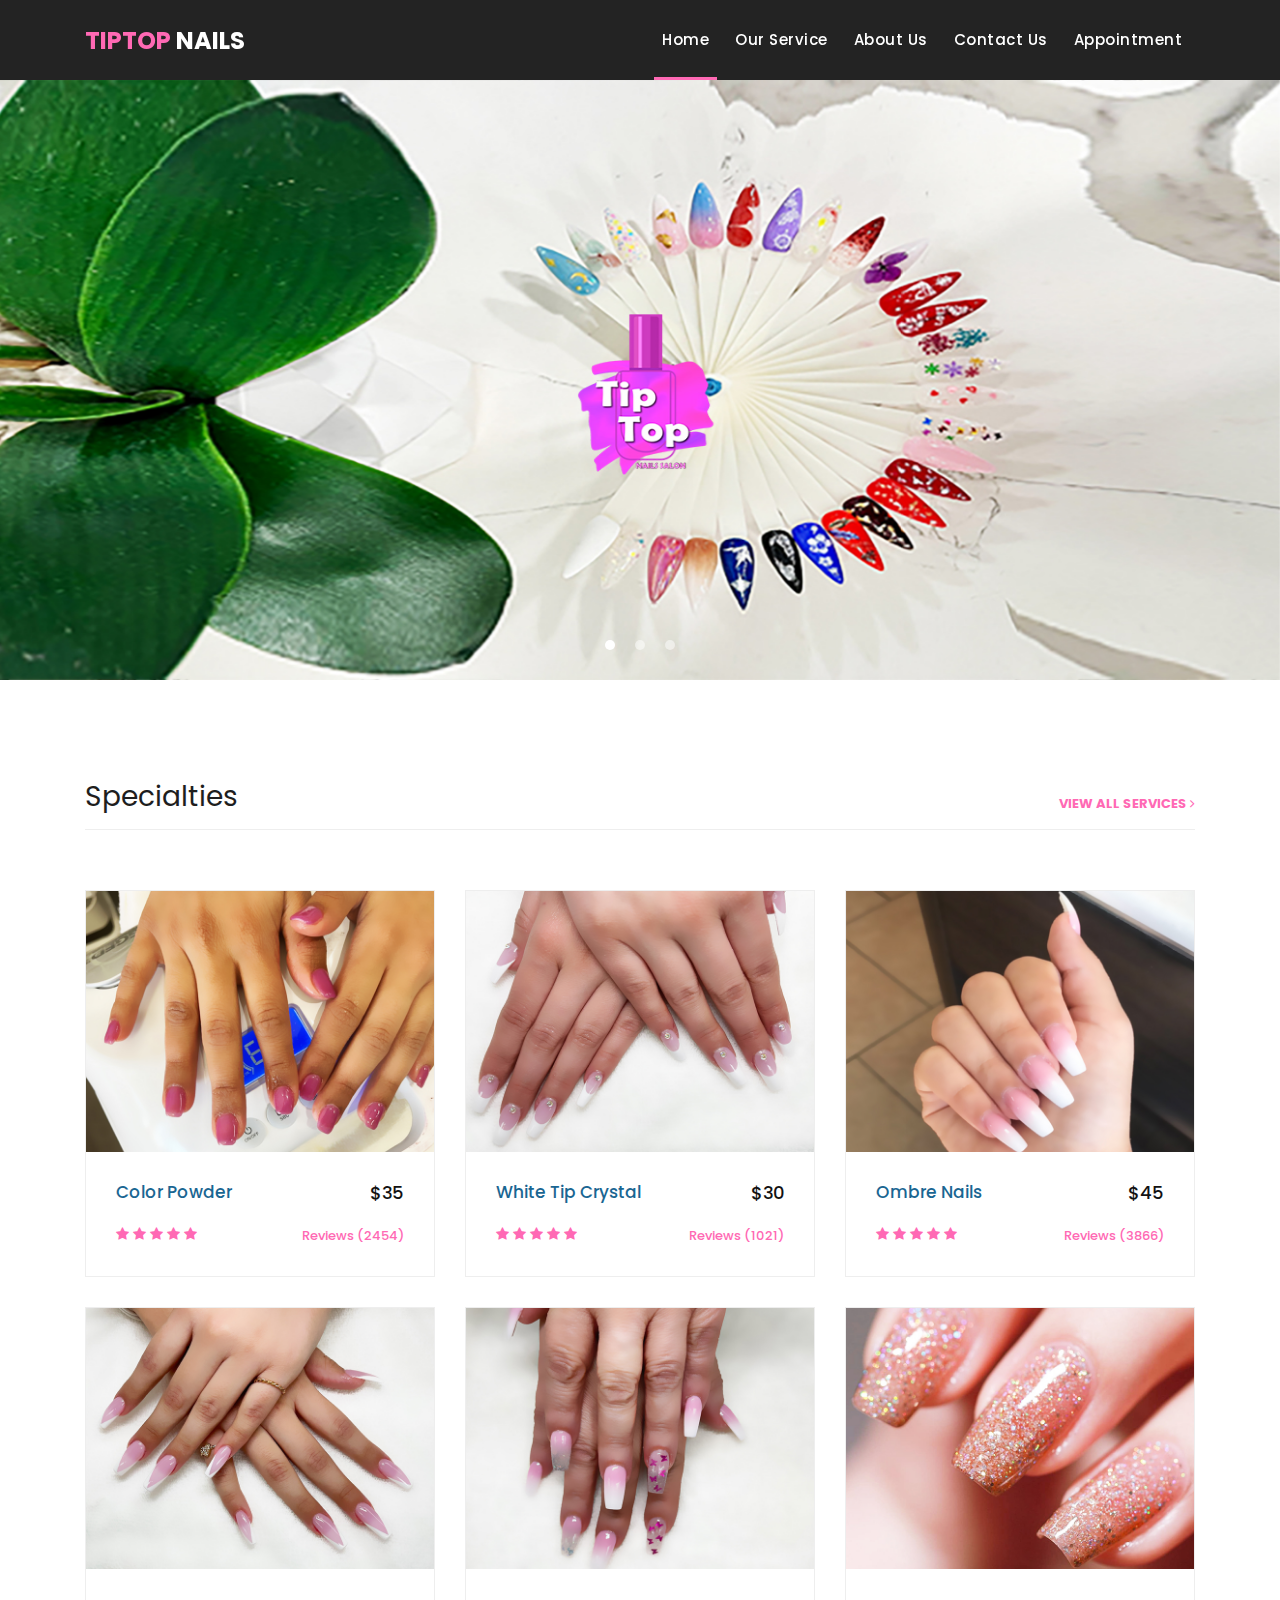
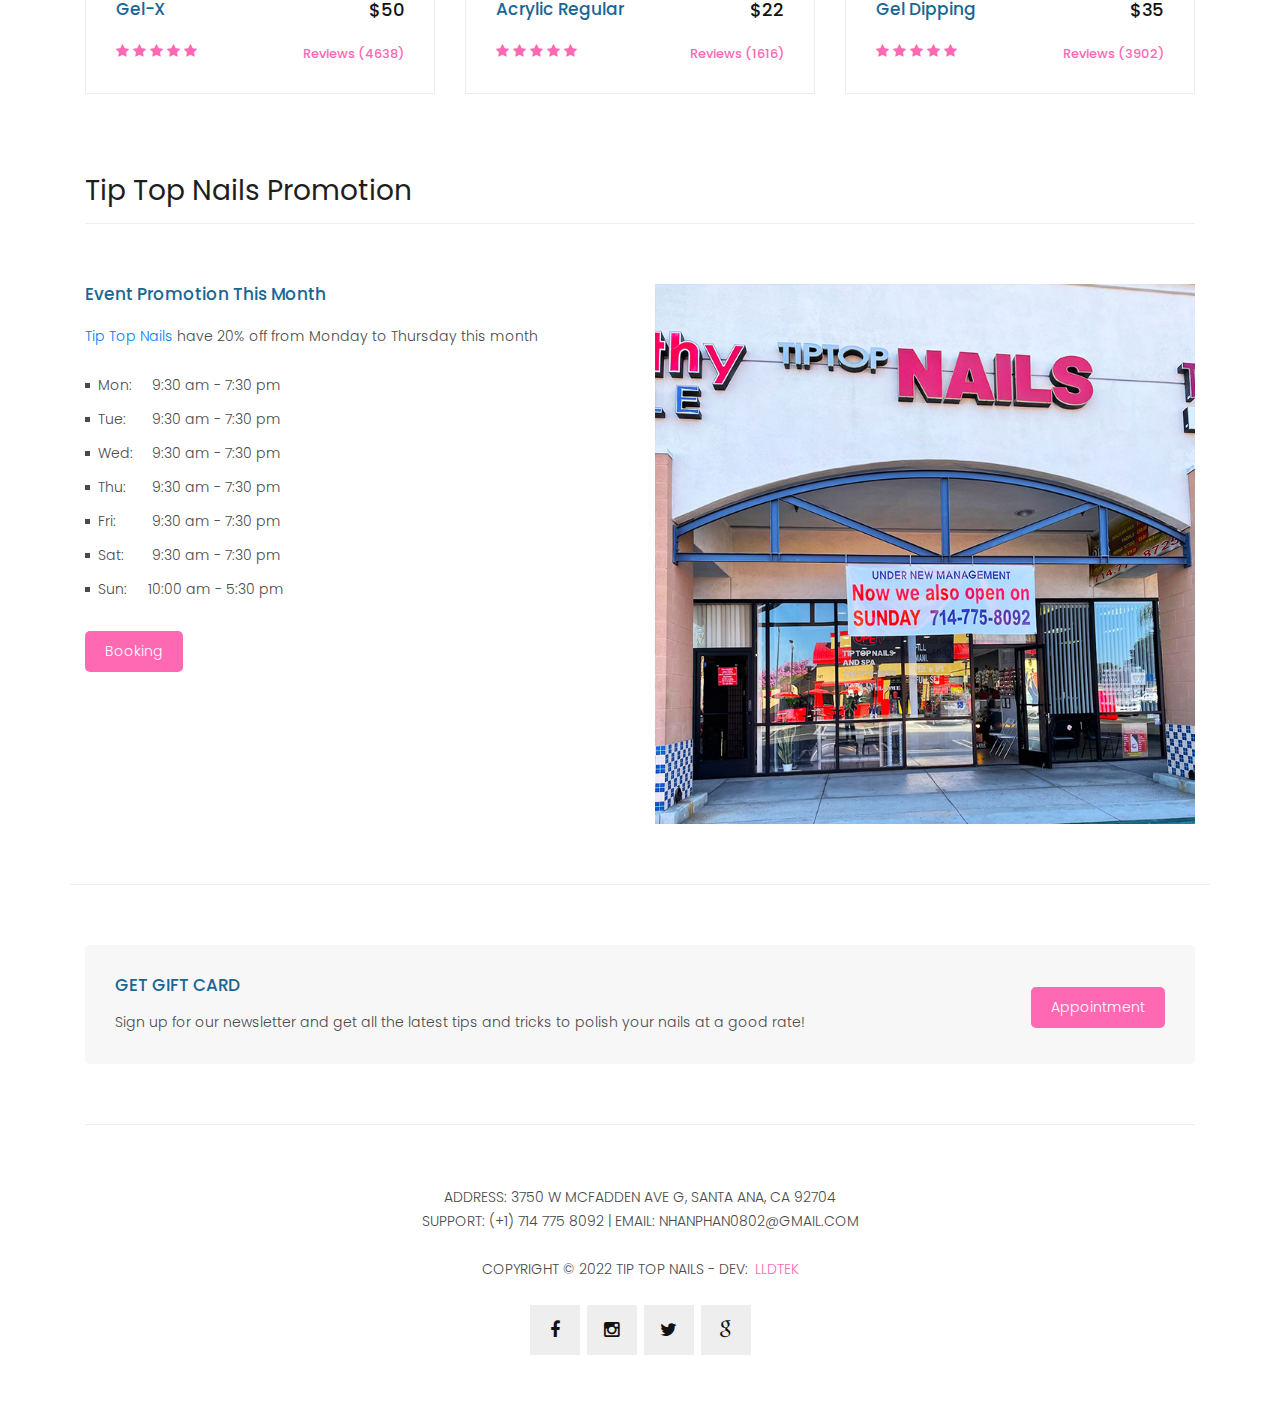
<file: index.html>
<!DOCTYPE html>
<html lang="en">
  <head>
    <meta charset="utf-8">
    <meta name="viewport" content="width=device-width, initial-scale=1, shrink-to-fit=no">

    <meta name="description" content="Tip Top Nails is proud to be a high-class spa brand for hand and foot care and nail services using 100% natural-based nail polish and care products, containing clean, safe and benign ingredients. Born with the motto Beauty doesnt have to cost your health, we welcome all ages to relax and indulge in beauty. Tip Top Nails is a top-notch nail salon and spa in Santa Ana, CA 92704. Our nail and spa salon is the most affordable and professional">

    <meta name="keyword" content="tip top nails & salon, nails salon, nails salon near me, nails in california, nails in california, luxury nails, best nails color, nails spa, nails salon, nails bar, perfect nail, nails polish, gel polish, acrylics, nails company, best nail color,nude nail colors, nail design, hight-end service nail in california, luxury nails in california, nails salon in california, nails spa near me, nails salon near me, manicure, acrylic paint, pedicure near me, nail bar near me, nail salon in california 92704, nail salon 92704, hot nails, top nail salon, nail salon in california, california, best nail salon in california, best nail salon in california, hottest nails design, hot nails design, top nails design, the best nails salon in, top nails salon in, t's nails, lux nail & spa - tiệm chăm sóc móng ở california, pretty nails, green nails, summer nails 2022, christmas nails 2022, fall nails 2022, vip nails conway ar, shining nails, lux nails rogers ar, splurge nails, lush nails, lush nails fayetteville ar, magic nails, beautiful nails and spa, french tip nails, gel x nails, nail ideas, gel x nails near me, dip nails near me, nail designs">

    <meta name="author" content="">

    <link href="https://fonts.googleapis.com/css?family=Poppins:100,200,300,400,500,600,700,800,900&display=swap" rel="stylesheet">
    <link rel="icon" href="assets/images/favicon-tiptop-nails.png">

    <title>Tip Top Nails | Top Nails Salon in California</title>

    <!-- Bootstrap core CSS -->
    <link href="vendor/bootstrap/css/bootstrap.min.css" rel="stylesheet">

    <!-- Additional CSS Files -->
    <link rel="stylesheet" href="assets/css/fontawesome.css">
    <link rel="stylesheet" href="assets/css/templatemo-sixteen.css">
    <link rel="stylesheet" href="assets/css/owl.css">

  </head>

  <body>

    <!-- ***** Preloader Start ***** -->
    <div id="preloader">
        <div class="jumper">
            <div></div>
            <div></div>
            <div></div>
        </div>
    </div>  
    <!-- ***** Preloader End ***** -->

    <!-- Header -->
    <header class="">
      <nav class="navbar navbar-expand-lg">
        <div class="container">
          <a class="navbar-brand" href="index.html"><h2><em>TipTop </em>Nails</h2></a>
          <button class="navbar-toggler" type="button" data-toggle="collapse" data-target="#navbarResponsive" aria-controls="navbarResponsive" aria-expanded="false" aria-label="Toggle navigation">
            <span class="navbar-toggler-icon"></span>
          </button>
          <div class="collapse navbar-collapse" id="navbarResponsive">
            <ul class="navbar-nav ml-auto">
              <li class="nav-item active">
                <a class="nav-link" href="index.html">Home
                  <span class="sr-only">(current)</span>
                </a>
              </li> 
              <li class="nav-item">
                <a class="nav-link" href="products.html">Our Service</a>
              </li>
              <li class="nav-item">
                <a class="nav-link" href="about.html">About Us</a>
              </li>
              <li class="nav-item">
                <a class="nav-link" href="contact.html">Contact Us</a>
              <li class="nav-item">
                <a class="nav-link" target="_blank" href="https://www.lldtek.com/salon/appt/MzE5MTB8dGlwdG9wOTI3MDR8Q0FfMDcwODJ8MmJhYmNmYWEyMzFkNDljNTljODRiMmRkODE3ZjRmZjY=?fbclid=IwAR0ZcYkWA32jdo24oe1Szt3FcYKfyOljDEZ-_vOmYYFzYa6XpE0HfOd-LEc>Appointment">Appointment</a>
              </li>
            </ul>
          </div>
        </div>
      </nav>
    </header>

    <!-- Page Content -->
    <!-- Banner Starts Here -->
    <div class="banner header-text">
      <div class="owl-banner owl-carousel">
        <div class="banner-item-01" style="background-image: url(assets/images/tip-top-nails-cover-01.jpg);">
          <div class="text-content">
            <h4></h4>
            <h2></h2>
          </div>
        </div>
        <div class="banner-item-01" style="background-image: url(assets/images/tip-top-nails-cover-02.jpg);">
          <div class="text-content">
            <h4></h4>
            <h2></h2>
          </div>
        </div>
        <div class="banner-item-03" style="background-image: url(assets/images/tip-top-nails-cover-03.jpg);">
          <div class="text-content">
            <h4></h4>
            <h2></h2>
          </div>
        </div>
      </div>
    </div>
    <!-- Banner Ends Here -->
    <!--Appointment-->
    <!--Appointment End-->

    <div class="latest-products">
      <div class="container">
        <div class="row">
          <div class="col-md-12">
            <div class="section-heading">
              <h2>Specialties</h2>
              <a href="products.html">View all services <i class="fa fa-angle-right"></i></a>
            </div>
          </div>
          <div class="col-md-4">
            <div class="product-item">
              <a href="#"><img src="assets/images/specialties/tip-top-nails-image-1.jpg" alt=""></a>
              <div class="down-content">
                <a href="#"><h4>Color Powder</h4></a>
                <h6>$35</h6>
                <p></p>
                <ul class="stars">
                  <li><i class="fa fa-star"></i></li>
                  <li><i class="fa fa-star"></i></li>
                  <li><i class="fa fa-star"></i></li>
                  <li><i class="fa fa-star"></i></li>
                  <li><i class="fa fa-star"></i></li>
                </ul>
                <span>Reviews (2454)</span>
              </div>
            </div>
          </div>
          <div class="col-md-4">
            <div class="product-item">
              <a href="#"><img src="assets/images/specialties/tip-top-nails-image-2.jpg" alt=""></a>
              <div class="down-content">
                <a href="#"><h4>White Tip Crystal</h4></a>
                <h6>$30</h6>
                <p></p>
                <ul class="stars">
                  <li><i class="fa fa-star"></i></li>
                  <li><i class="fa fa-star"></i></li>
                  <li><i class="fa fa-star"></i></li>
                  <li><i class="fa fa-star"></i></li>
                  <li><i class="fa fa-star"></i></li>
                </ul>
                <span>Reviews (1021)</span>
              </div>
            </div>
          </div>
          <div class="col-md-4">
            <div class="product-item">
              <a href="#"><img src="assets/images/specialties/tip-top-nails-image-3.jpg" alt=""></a>
              <div class="down-content">
                <a href="#"><h4>Ombre Nails</h4></a>
                <h6>$45</h6>
                <p></p>
                <ul class="stars">
                  <li><i class="fa fa-star"></i></li>
                  <li><i class="fa fa-star"></i></li>
                  <li><i class="fa fa-star"></i></li>
                  <li><i class="fa fa-star"></i></li>
                  <li><i class="fa fa-star"></i></li>
                </ul>
                <span>Reviews (3866)</span>
              </div>
            </div>
          </div>
          <div class="col-md-4">
            <div class="product-item">
              <a href="#"><img src="assets/images/specialties/tip-top-nails-image-4.jpg" alt=""></a>
              <div class="down-content">
                <a href="#"><h4>Gel-X</h4></a>
                <h6>$50</h6>
                <p></p>
                <ul class="stars">
                  <li><i class="fa fa-star"></i></li>
                  <li><i class="fa fa-star"></i></li>
                  <li><i class="fa fa-star"></i></li>
                  <li><i class="fa fa-star"></i></li>
                  <li><i class="fa fa-star"></i></li>
                </ul>
                <span>Reviews (4638)</span>
              </div>
            </div>
          </div>
          <div class="col-md-4">
            <div class="product-item">
              <a href="#"><img src="assets/images/specialties/tip-top-nails-image-5.jpg" alt=""></a>
              <div class="down-content">
                <a href="#"><h4>Acrylic Regular</h4></a>
                <h6>$22</h6>
                <p></p>
                <ul class="stars">
                  <li><i class="fa fa-star"></i></li>
                  <li><i class="fa fa-star"></i></li>
                  <li><i class="fa fa-star"></i></li>
                  <li><i class="fa fa-star"></i></li>
                  <li><i class="fa fa-star"></i></li>
                </ul>
                <span>Reviews (1616)</span>
              </div>
            </div>
          </div>
          <div class="col-md-4">
            <div class="product-item">
              <a href="#"><img src="assets/images/specialties/tip-top-nails-image-6.jpg" alt=""></a>
              <div class="down-content">
                <a href="#"><h4>Gel Dipping</h4></a>
                <h6>$35</h6>
                <p></p>
                <ul class="stars">
                  <li><i class="fa fa-star"></i></li>
                  <li><i class="fa fa-star"></i></li>
                  <li><i class="fa fa-star"></i></li>
                  <li><i class="fa fa-star"></i></li>
                  <li><i class="fa fa-star"></i></li>
                </ul>
                <span>Reviews (3902)</span>
              </div>
            </div>
          </div>
        </div>
      </div>
    </div>

    <div class="best-features" id="promotion">
      <div class="container">
        <div class="row">
          <div class="col-md-12">
            <div class="section-heading">
              <h2>Tip Top Nails Promotion</h2>
            </div>
          </div>
          <div class="col-md-6">
            <div class="left-content">
              <h4>Event Promotion This Month</h4>
              <p><a rel="nofollow" href="https://www.lldtek.com" target="_parent">Tip Top Nails </a> have 20% off from Monday to Thursday this month</p>
              <ul class="featured-list">
                <li><a><span class="left-column-day">Mon: </span>&nbsp;9:30 am - 7:30 pm</a></li>
                <li><a><span class="left-column-day">Tue: </span>&nbsp;9:30 am - 7:30 pm</a></li>
                <li><a><span class="left-column-day">Wed: </span>&nbsp;9:30 am - 7:30 pm</a></li>
                <li><a><span class="left-column-day">Thu: </span>&nbsp;9:30 am - 7:30 pm</a></li>
                <li><a><span class="left-column-day">Fri: </span>&nbsp;9:30 am - 7:30 pm</a></li>
                <li><a><span class="left-column-day">Sat: </span>&nbsp;9:30 am - 7:30 pm</a></li>
                <li><a><span class="left-column-day">Sun: </span>10:00 am - 5:30 pm</a></li>
              </ul>
              <a target="_blank" href="https://www.lldtek.com/salon/appt/MzE5MTB8dGlwdG9wOTI3MDR8Q0FfMDcwODJ8MmJhYmNmYWEyMzFkNDljNTljODRiMmRkODE3ZjRmZjY=?fbclid=IwAR0ZcYkWA32jdo24oe1Szt3FcYKfyOljDEZ-_vOmYYFzYa6XpE0HfOd-LEc" class="filled-button">Booking</a>
            </div>
          </div>
          <div class="col-md-6">
            <div class="right-image">
              <img src="assets/images/tip-top-nails-voucher.jpg" alt="">
            </div>
          </div>
        </div>
      </div>
    </div>


    <div class="call-to-action">
      <div class="container">
        <div class="row">
          <div class="col-md-12">
            <div class="inner-content">
              <div class="row">
                <div class="col-md-8">
                  <h4>GET GIFT CARD</h4>
                  <p>Sign up for our newsletter and get all the latest tips and tricks to polish your nails at a good rate!</p>
                </div>
                <div class="col-md-4">
                  <a target="_blank" href="https://www.lldtek.com/salon/appt/MzE5MTB8dGlwdG9wOTI3MDR8Q0FfMDcwODJ8MmJhYmNmYWEyMzFkNDljNTljODRiMmRkODE3ZjRmZjY=?fbclid=IwAR0ZcYkWA32jdo24oe1Szt3FcYKfyOljDEZ-_vOmYYFzYa6XpE0HfOd-LEc" class="filled-button">Appointment</a>
                </div>
              </div>
            </div>
          </div>
        </div>
      </div>
    </div>

    <footer>
      <div class="container">
        <div class="row">
          <div class="col-md-12">
            <div class="inner-content">
              <p>Address: 3750 W McFadden Ave G, Santa Ana, CA 92704 <br>       
                Support: (+1) 714 775 8092 | Email: nhanphan0802@gmail.com <br><br>
                Copyright &copy; 2022 Tip Top Nails - Dev: <a rel="nofollow noopener" href="https://www.lldtek.com" target="_blank">LLDTEK</a><br>
              </p><br>
              <div class="col-md-12">
                <div class="center-content">
                  <ul class="social-icons">
                    <li><a target="_blank" href="https://www.facebook.com/tiptopnails92704/"><i class="fa fa-facebook"></i></a></li>
                    <li><a target="_blank" href="#"><i class="fa fa-instagram"></i></a></li>
                    <li><a target="_blank" href="#"><i class="fa fa-twitter"></i></a></li>
                    <li><a target="_blank" href="https://goo.gl/maps/cwVKam8C7dxDV6as5/"><i class="fa fa-google"></i></a></li>
                  </ul>
                </div>
          </div>
            </div>
          </div>
        </div>
      </div>
    </footer>


    <!-- Bootstrap core JavaScript -->
    <script src="vendor/jquery/jquery.min.js"></script>
    <script src="vendor/bootstrap/js/bootstrap.bundle.min.js"></script>


    <!-- Additional Scripts -->
    <script src="assets/js/custom.js"></script>
    <script src="assets/js/owl.js"></script>
    <script src="assets/js/slick.js"></script>
    <script src="assets/js/isotope.js"></script>
    <script src="assets/js/accordions.js"></script>


    <script language = "text/Javascript"> 
      cleared[0] = cleared[1] = cleared[2] = 0; //set a cleared flag for each field
      function clearField(t){                   //declaring the array outside of the
      if(! cleared[t.id]){                      // function makes it static and global
          cleared[t.id] = 1;  // you could use true and false, but that's more typing
          t.value='';         // with more chance of typos
          t.style.color='#fff';
          }
      }
    </script>


  </body>

</html>
</file>
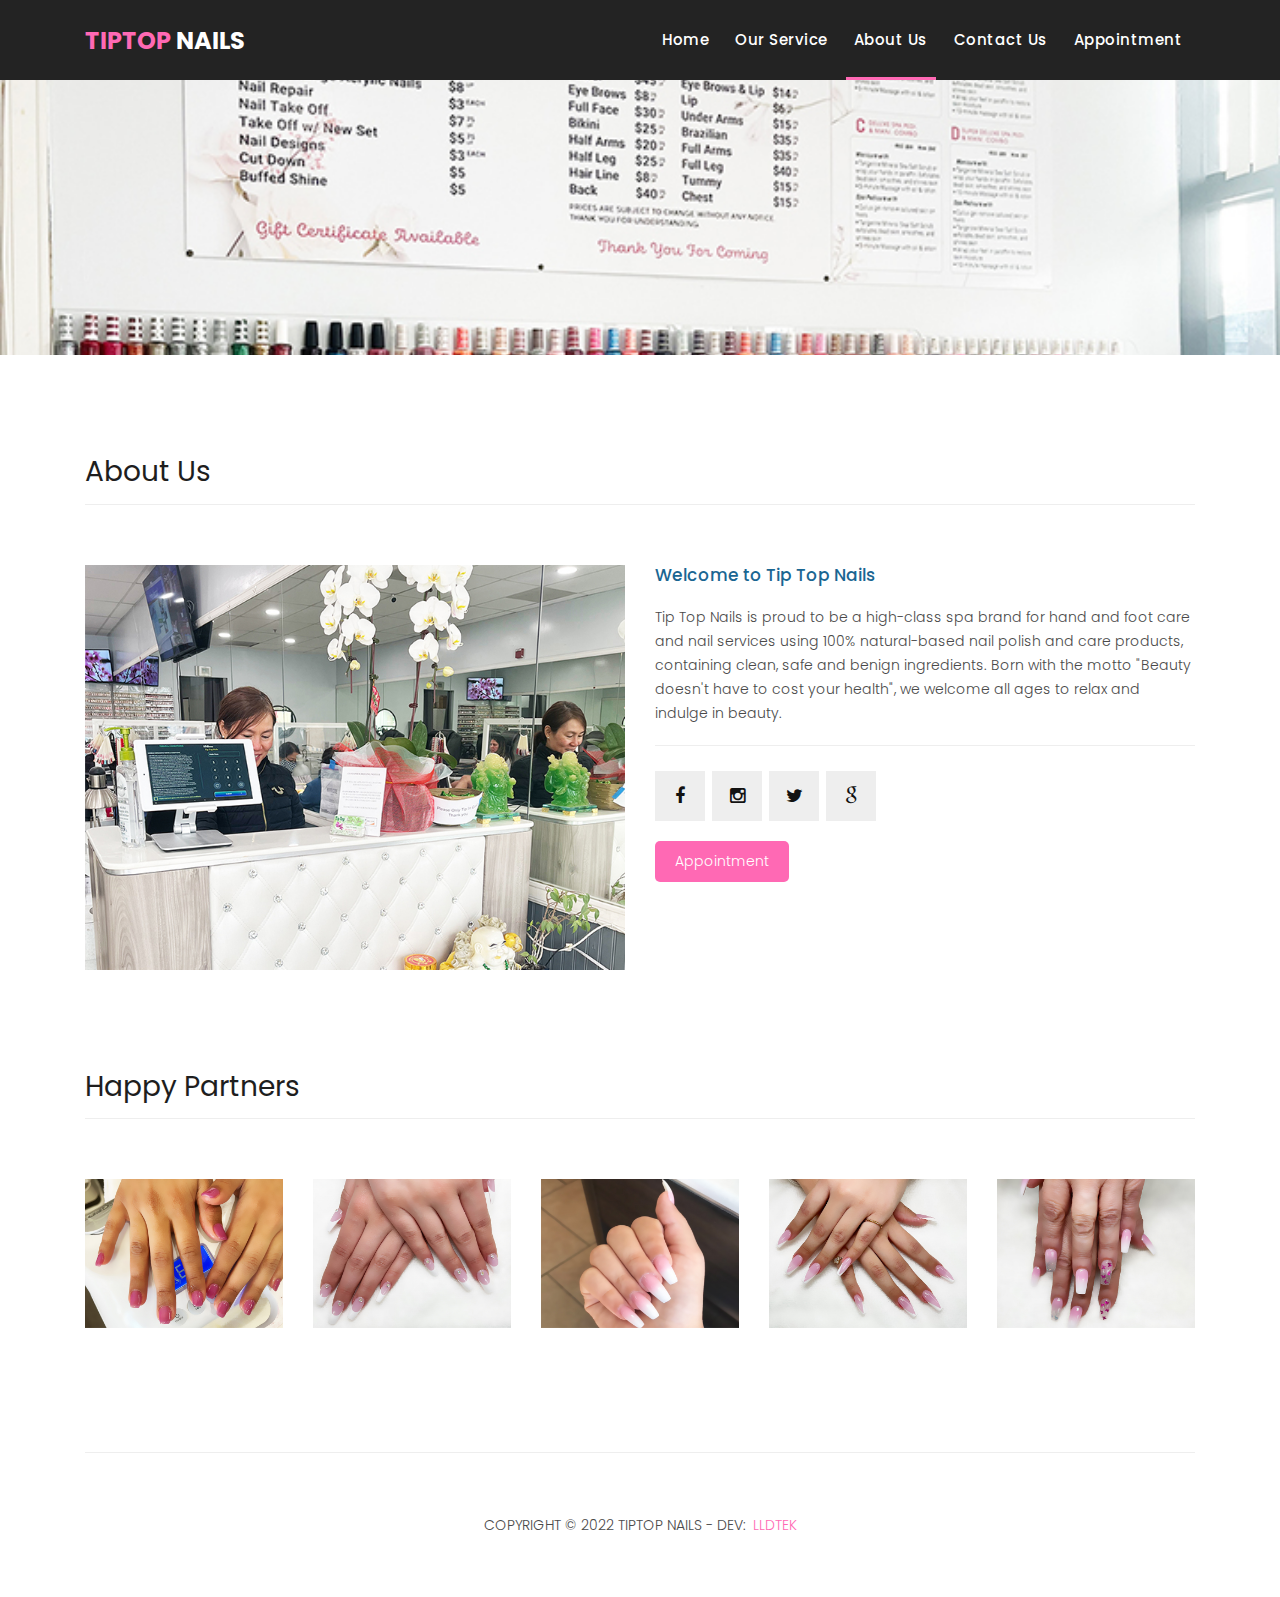
<file: about.html>
<!DOCTYPE html>
<html lang="en">

  <head>
    <meta charset="utf-8">
    <meta name="viewport" content="width=device-width, initial-scale=1, shrink-to-fit=no">
    <meta name="description" content="">
    <meta name="author" content="">
    <link href="https://fonts.googleapis.com/css?family=Poppins:100,200,300,400,500,600,700,800,900&display=swap" rel="stylesheet">

    <title>Tip Top Nails | About</title>

    <!-- Bootstrap core CSS -->
    <link href="vendor/bootstrap/css/bootstrap.min.css" rel="stylesheet">

    <!-- Additional CSS Files -->
    <link rel="stylesheet" href="assets/css/fontawesome.css">
    <link rel="stylesheet" href="assets/css/templatemo-sixteen.css">
    <link rel="stylesheet" href="assets/css/owl.css">
    <link rel="icon" href="assets/images/favicon-tiptop-nails.png">

  </head>

  <body>

    <!-- ***** Preloader Start ***** -->
    <div id="preloader">
        <div class="jumper">
            <div></div>
            <div></div>
            <div></div>
        </div>
    </div>  
    <!-- ***** Preloader End ***** -->

    <!-- Header -->
    <header class="">
      <nav class="navbar navbar-expand-lg">
        <div class="container">
          <a class="navbar-brand" href="index.html"><h2><em>TipTop </em>Nails</h2></a>
          <button class="navbar-toggler" type="button" data-toggle="collapse" data-target="#navbarResponsive" aria-controls="navbarResponsive" aria-expanded="false" aria-label="Toggle navigation">
            <span class="navbar-toggler-icon"></span>
          </button>
          <div class="collapse navbar-collapse" id="navbarResponsive">
            <ul class="navbar-nav ml-auto">
              <li class="nav-item">
                <a class="nav-link" href="index.html">Home
                  <span class="sr-only">(current)</span>
                </a>
              </li> 
              <li class="nav-item">
                <a class="nav-link" href="products.html">Our Service</a>
              </li>
              <li class="nav-item active">
                <a class="nav-link" href="about.html">About Us</a>
              </li>
              <li class="nav-item">
                <a class="nav-link" href="contact.html">Contact Us</a>
              </li>
              <li class="nav-item">
                <a class="nav-link" target="_blank" href="https://www.lldtek.com/salon/appt/MzE5MTB8dGlwdG9wOTI3MDR8Q0FfMDcwODJ8MmJhYmNmYWEyMzFkNDljNTljODRiMmRkODE3ZjRmZjY=?fbclid=IwAR0ZcYkWA32jdo24oe1Szt3FcYKfyOljDEZ-_vOmYYFzYa6XpE0HfOd-LEc">Appointment</a>
              </li>
            </ul>
          </div>
        </div>
      </nav>
    </header>

    <!-- Page Content -->
    <div class="page-heading about-heading header-text" style="background-image: url(assets/images/tip-top-nails-cover-03.jpg);">
      <div class="container">
        <div class="row">
          <div class="col-md-12">
            <div class="text-content">
              <h4></h4>
              <h2></h2>
            </div>
          </div>
        </div>
      </div>
    </div>


    <div class="best-features about-features">
      <div class="container">
        <div class="row">
          <div class="col-md-12">
            <div class="section-heading">
              <h2>About Us</h2>
            </div>
          </div>
          <div class="col-md-6">
            <div class="right-image">
              <img src="assets/images/about/tip-top-nails-banner-1.jpg" alt="">
            </div>
          </div>
          <div class="col-md-6">
            <div class="left-content">
              <h4>Welcome to Tip Top Nails</h4>
              <p>Tip Top Nails is proud to be a high-class spa brand for hand and foot care and nail services using 100% natural-based nail polish and care products, containing clean, safe and benign ingredients. Born with the motto "Beauty doesn't have to cost your health", we welcome all ages to relax and indulge in beauty.</p>
              <ul class="social-icons">
                <li><a target="_blank" href="https://www.facebook.com/tiptopnails92704/"><i class="fa fa-facebook"></i></a></li>
                <li><a target="_blank" href="#"><i class="fa fa-instagram"></i></a></li>
                <li><a target="_blank" href="#"><i class="fa fa-twitter"></i></a></li>
                <li><a target="_blank" href="https://goo.gl/maps/AsNweuETR6vj3zN59/"><i class="fa fa-google"></i></a></li>
              </ul>
            </div>
            <div class="left-content">
                  <a target="_blank" href="https://www.lldtek.com/salon/appt/MzE5MTB8dGlwdG9wOTI3MDR8Q0FfMDcwODJ8MmJhYmNmYWEyMzFkNDljNTljODRiMmRkODE3ZjRmZjY=?fbclid=IwAR0ZcYkWA32jdo24oe1Szt3FcYKfyOljDEZ-_vOmYYFzYa6XpE0HfOd-LEc" class="filled-button">Appointment</a>
                </div>
          </div>
        </div>
      </div>
    </div>

    
<!--    <div class="team-members">
      <div class="container">
        <div class="row">
          <div class="col-md-12">
            <div class="section-heading">
              <h2>Our Team Members</h2>
            </div>
          </div>
          <div class="col-md-4">
            <div class="team-member">
              <div class="thumb-container">
                <img src="assets/images/about/image-2.jpg" alt="">
                <div class="hover-effect">
                  <div class="hover-content">
                    <ul class="social-icons">
                      <li><a href="#"><i class="fa fa-facebook"></i></a></li>
                      <li><a href="#"><i class="fa fa-twitter"></i></a></li>
                      <li><a href="#"><i class="fa fa-linkedin"></i></a></li>
                      <li><a href="#"><i class="fa fa-behance"></i></a></li>
                    </ul>
                  </div>
                </div>
              </div>
              <div class="down-content">
                <h4>Johnny William</h4>
                <span>CO-Founder</span>
                <p>Lorem ipsum dolor sit amet, consectetur adipisicing itaque corporis nulla.</p>
              </div>
            </div>
          </div>
          <div class="col-md-4">
            <div class="team-member">
              <div class="thumb-container">
                <img src="assets/images/about/image-3.jpg" alt="">
                <div class="hover-effect">
                  <div class="hover-content">
                    <ul class="social-icons">
                      <li><a href="#"><i class="fa fa-facebook"></i></a></li>
                      <li><a href="#"><i class="fa fa-twitter"></i></a></li>
                      <li><a href="#"><i class="fa fa-linkedin"></i></a></li>
                      <li><a href="#"><i class="fa fa-behance"></i></a></li>
                    </ul>
                  </div>
                </div>
              </div>
              <div class="down-content">
                <h4>Karry Pitcher</h4>
                <span>Product Expert</span>
                <p>Lorem ipsum dolor sit amet, consectetur adipisicing itaque corporis nulla.</p>
              </div>
            </div>
          </div>
          <div class="col-md-4">
            <div class="team-member">
              <div class="thumb-container">
                <img src="assets/images/about/image-4.jpg" alt="">
                <div class="hover-effect">
                  <div class="hover-content">
                    <ul class="social-icons">
                      <li><a href="#"><i class="fa fa-facebook"></i></a></li>
                      <li><a href="#"><i class="fa fa-twitter"></i></a></li>
                      <li><a href="#"><i class="fa fa-linkedin"></i></a></li>
                      <li><a href="#"><i class="fa fa-behance"></i></a></li>
                    </ul>
                  </div>
                </div>
              </div>
              <div class="down-content">
                <h4>Michael Soft</h4>
                <span>Chief Marketing</span>
                <p>Lorem ipsum dolor sit amet, consectetur adipisicing itaque corporis nulla.</p>
              </div>
            </div>
          </div>
          <div class="col-md-4">
            <div class="team-member">
              <div class="thumb-container">
                <img src="assets/images/about/image-5.jpg" alt="">
                <div class="hover-effect">
                  <div class="hover-content">
                    <ul class="social-icons">
                      <li><a href="#"><i class="fa fa-facebook"></i></a></li>
                      <li><a href="#"><i class="fa fa-twitter"></i></a></li>
                      <li><a href="#"><i class="fa fa-linkedin"></i></a></li>
                      <li><a href="#"><i class="fa fa-behance"></i></a></li>
                    </ul>
                  </div>
                </div>
              </div>
              <div class="down-content">
                <h4>Mary Cool</h4>
                <span>Product Specialist</span>
                <p>Lorem ipsum dolor sit amet, consectetur adipisicing itaque corporis nulla.</p>
              </div>
            </div>
          </div>
          <div class="col-md-4">
            <div class="team-member">
              <div class="thumb-container">
                <img src="assets/images/about/image-6.jpg" alt="">
                <div class="hover-effect">
                  <div class="hover-content">
                    <ul class="social-icons">
                      <li><a href="#"><i class="fa fa-facebook"></i></a></li>
                      <li><a href="#"><i class="fa fa-twitter"></i></a></li>
                      <li><a href="#"><i class="fa fa-linkedin"></i></a></li>
                      <li><a href="#"><i class="fa fa-behance"></i></a></li>
                    </ul>
                  </div>
                </div>
              </div>
              <div class="down-content">
                <h4>George Walker</h4>
                <span>Product Photographer</span>
                <p>Lorem ipsum dolor sit amet, consectetur adipisicing itaque corporis nulla.</p>
              </div>
            </div>
          </div>
          <div class="col-md-4">
            <div class="team-member">
              <div class="thumb-container">
                <img src="assets/images/about/image-7.jpg" alt="">
                <div class="hover-effect">
                  <div class="hover-content">
                    <ul class="social-icons">
                      <li><a href="https://www.facebook.com/tiptopnails92704/"><i class="fa fa-facebook"></i></a></li>
                      <li><a href="#"><i class="fa fa-instagram"></i></a></li>
                      <li><a href="#"><i class="fa fa-twitter"></i></a></li>
                      <li><a href="https://goo.gl/maps/AsNweuETR6vj3zN59/"><i class="fa fa-google"></i></a></li>
                    </ul>
                  </div>
                </div>
              </div>
              <div class="down-content">
                <h4>Kate Town</h4>
                <span>General Manager</span>
                <p>Lorem ipsum dolor sit amet, consectetur adipisicing itaque corporis nulla.</p>
              </div>
            </div>
          </div>
        </div>
      </div>
    </div> -->

    <div class="happy-clients">
      <div class="container">
        <div class="row">
          <div class="col-md-12">
            <div class="section-heading">
              <h2>Happy Partners</h2>
            </div>
          </div>
          <div class="col-md-12">
            <div class="owl-clients owl-carousel">
              <div class="client-item">
                <img src="assets/images/about/tip-top-nails-image-1.jpg" alt="">
              </div>
              
              <div class="client-item">
                <img src="assets/images/about/tip-top-nails-image-2.jpg" alt="">
              </div>
              
              <div class="client-item">
                <img src="assets/images/about/tip-top-nails-image-3.jpg" alt="">
              </div>
              
              <div class="client-item">
                <img src="assets/images/about/tip-top-nails-image-4.jpg" alt="">
              </div>
              
              <div class="client-item">
                <img src="assets/images/about/tip-top-nails-image-5.jpg" alt="">
              </div>
              
              <div class="client-item">
                <img src="assets/images/about/tip-top-nails-image-6.jpg" alt="">
              </div>
            </div>
          </div>
        </div>
      </div>
    </div>

    
    <footer>
      <div class="container">
        <div class="row">
          <div class="col-md-12">
            <div class="inner-content">
              <p>Copyright &copy; 2022 TipTop Nails
            
            - Dev: <a rel="nofollow noopener" href="https://www.lldtek.com" target="_blank">LLDTEK</a></p>
            </div>
          </div>
        </div>
      </div>
    </footer>


    <!-- Bootstrap core JavaScript -->
    <script src="vendor/jquery/jquery.min.js"></script>
    <script src="vendor/bootstrap/js/bootstrap.bundle.min.js"></script>


    <!-- Additional Scripts -->
    <script src="assets/js/custom.js"></script>
    <script src="assets/js/owl.js"></script>
    <script src="assets/js/slick.js"></script>
    <script src="assets/js/isotope.js"></script>
    <script src="assets/js/accordions.js"></script>


    <script language = "text/Javascript"> 
      cleared[0] = cleared[1] = cleared[2] = 0; //set a cleared flag for each field
      function clearField(t){                   //declaring the array outside of the
      if(! cleared[t.id]){                      // function makes it static and global
          cleared[t.id] = 1;  // you could use true and false, but that's more typing
          t.value='';         // with more chance of typos
          t.style.color='#fff';
          }
      }
    </script>


  </body>

</html>
</file>
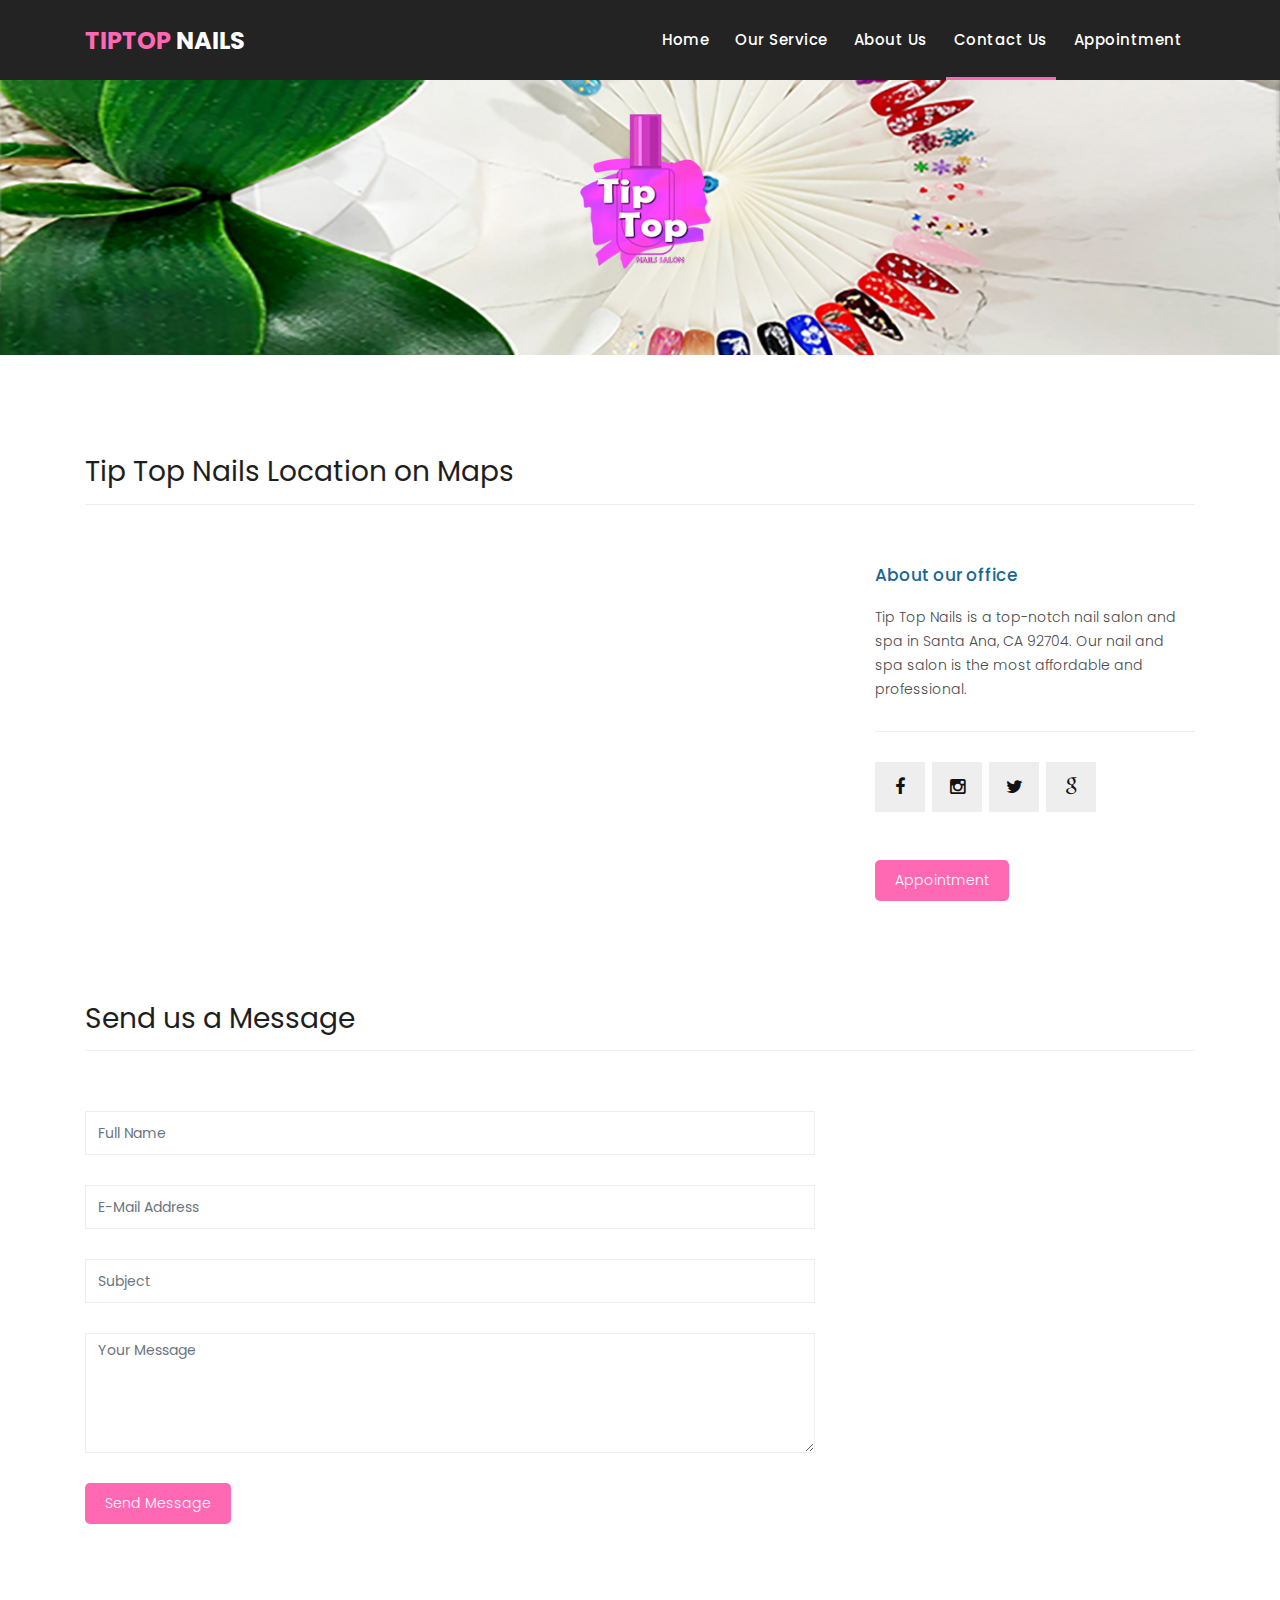
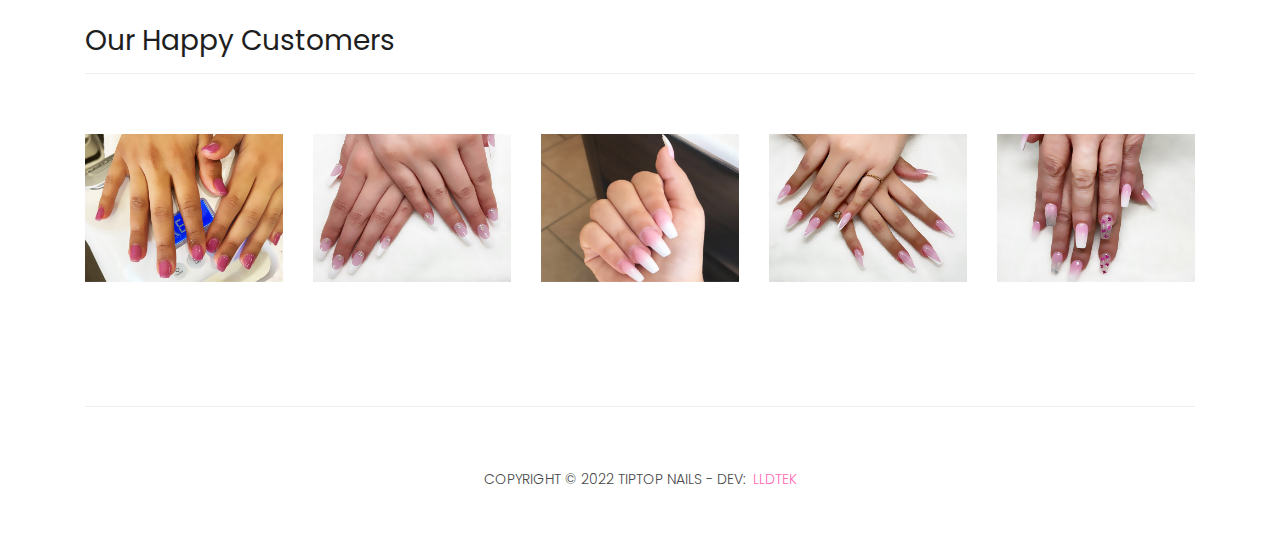
<file: contact.html>
<!DOCTYPE html>
<html lang="en">

  <head>

    <meta charset="utf-8">
    <meta name="viewport" content="width=device-width, initial-scale=1, shrink-to-fit=no">
    <meta name="description" content="">
    <meta name="author" content="">
    <link href="https://fonts.googleapis.com/css?family=Poppins:100,200,300,400,500,600,700,800,900&display=swap" rel="stylesheet">

    <title>Tip Top Nails | Contact</title>

    <!-- Bootstrap core CSS -->
    <link href="vendor/bootstrap/css/bootstrap.min.css" rel="stylesheet">


    <!-- Additional CSS Files -->
    <link rel="stylesheet" href="assets/css/fontawesome.css">
    <link rel="stylesheet" href="assets/css/templatemo-sixteen.css">
    <link rel="stylesheet" href="assets/css/owl.css">
    <link rel="icon" href="assets/images/favicon-tiptop-nails.png">

  </head>

  <body>

    <!-- ***** Preloader Start ***** -->
    <div id="preloader">
        <div class="jumper">
            <div></div>
            <div></div>
            <div></div>
        </div>
    </div>  
    <!-- ***** Preloader End ***** -->

    <!-- Header -->
    <header class="">
      <nav class="navbar navbar-expand-lg">
        <div class="container">
          <a class="navbar-brand" href="index.html"><h2><em>TipTop </em>Nails</h2></a>
          <button class="navbar-toggler" type="button" data-toggle="collapse" data-target="#navbarResponsive" aria-controls="navbarResponsive" aria-expanded="false" aria-label="Toggle navigation">
            <span class="navbar-toggler-icon"></span>
          </button>
          <div class="collapse navbar-collapse" id="navbarResponsive">
            <ul class="navbar-nav ml-auto">
              <li class="nav-item">
                <a class="nav-link" href="index.html">Home
                  <span class="sr-only">(current)</span>
                </a>
              </li> 
              <li class="nav-item">
                <a class="nav-link" href="products.html">Our Service</a>
              </li>
              <li class="nav-item">
                <a class="nav-link" href="about.html">About Us</a>
              </li>
              <li class="nav-item active">
                <a class="nav-link" href="contact.html">Contact Us</a>
              </li>
              <li class="nav-item">
                <a class="nav-link" target="_blank" href="https://www.lldtek.com/salon/appt/MzE5MTB8dGlwdG9wOTI3MDR8Q0FfMDcwODJ8MmJhYmNmYWEyMzFkNDljNTljODRiMmRkODE3ZjRmZjY=?fbclid=IwAR0ZcYkWA32jdo24oe1Szt3FcYKfyOljDEZ-_vOmYYFzYa6XpE0HfOd-LEc">Appointment</a>
              </li>
            </ul>
          </div>
        </div>
      </nav>
    </header>

    <!-- Page Content -->
    <div class="page-heading contact-heading header-text" style="background-image: url(assets/images/tip-top-nails-cover-01.jpg);">
      <div class="container">
        <div class="row">
          <div class="col-md-12">
            <div class="text-content">
              <h4></h4>
              <h2></h2>
            </div>
          </div>
        </div>
      </div>
    </div>


    <div class="find-us">
      <div class="container">
        <div class="row">
          <div class="col-md-12">
            <div class="section-heading">
              <h2>Tip Top Nails Location on Maps</h2>
            </div>
          </div>
          <div class="col-md-8">
<!-- How to change your own map point
	1. Go to Google Maps
	2. Click on your location point
	3. Click "Share" and choose "Embed map" tab
	4. Copy only URL and paste it within the src="" field below
-->
            <div id="map">
              <iframe src="https://www.google.com/maps/embed?pb=!1m18!1m12!1m3!1d3317.919267749618!2d-117.92136778423517!3d33.73690368069281!2m3!1f0!2f0!3f0!3m2!1i1024!2i768!4f13.1!3m3!1m2!1s0x80dcd87e0a3b1bb7%3A0xf0f746cfaad5f9db!2sTip%20Top%20Nails!5e0!3m2!1sen!2s!4v1646298426315!5m2!1sen!2s" width="100%" height="330px" frameborder="0" style="border:0" allowfullscreen></iframe>
            </div>
          </div>
          <div class="col-md-4">
            <div class="left-content">
              <h4>About our office</h4>
              <p>Tip Top Nails is a top-notch nail salon and spa in Santa Ana, CA 92704. Our nail and spa salon is the most affordable and professional.</p>
              <ul class="social-icons">
                <li><a target="_blank" href="https://www.facebook.com/tiptopnails92704/"><i class="fa fa-facebook"></i></a></li>
                <li><a target="_blank" href="#"><i class="fa fa-instagram"></i></a></li>
                <li><a target="_blank" href="#"><i class="fa fa-twitter"></i></a></li>
                <li><a target="_blank" href="https://goo.gl/maps/AsNweuETR6vj3zN59/"><i class="fa fa-google"></i></a></li>
              </ul><br><br>
              <div>
                <a target="_blank" href="https://www.lldtek.com/salon/appt/MzE5MTB8dGlwdG9wOTI3MDR8Q0FfMDcwODJ8MmJhYmNmYWEyMzFkNDljNTljODRiMmRkODE3ZjRmZjY=?fbclid=IwAR0ZcYkWA32jdo24oe1Szt3FcYKfyOljDEZ-_vOmYYFzYa6XpE0HfOd-LEc" class="filled-button">Appointment</a>
              </div>
            </div>
          </div>
        </div>
      </div>
    </div>

    
    <div class="send-message">
      <div class="container">
        <div class="row">
          <div class="col-md-12">
            <div class="section-heading">
              <h2>Send us a Message</h2>
            </div>
          </div>
          <div class="col-md-8">
            <div class="contact-form">
              <form id="contact" action="" method="post">
                <div class="row">
                  <div class="col-lg-12 col-md-12 col-sm-12">
                    <fieldset>
                      <input name="name" type="text" class="form-control" id="name" placeholder="Full Name" required="">
                    </fieldset>
                  </div>
                  <div class="col-lg-12 col-md-12 col-sm-12">
                    <fieldset>
                      <input name="email" type="text" class="form-control" id="email" placeholder="E-Mail Address" required="">
                    </fieldset>
                  </div>
                  <div class="col-lg-12 col-md-12 col-sm-12">
                    <fieldset>
                      <input name="subject" type="text" class="form-control" id="subject" placeholder="Subject" required="">
                    </fieldset>
                  </div>
                  <div class="col-lg-12">
                    <fieldset>
                      <textarea name="message" rows="6" class="form-control" id="message" placeholder="Your Message" required=""></textarea>
                    </fieldset>
                  </div>
                  <div class="col-lg-12">
                    <fieldset>
                      <a href="https://www.lldtek.com/salon/appt/MzE5MTB8dGlwdG9wOTI3MDR8Q0FfMDcwODJ8MmJhYmNmYWEyMzFkNDljNTljODRiMmRkODE3ZjRmZjY=?fbclid=IwAR0ZcYkWA32jdo24oe1Szt3FcYKfyOljDEZ-_vOmYYFzYa6XpE0HfOd-LEc" target="_blank"><button type="button" id="form-submit" class="filled-button">Send Message</button></a>
                    </fieldset>
                  </div>
                </div>
              </form>
            </div>
          </div>
 <!--     <div class="col-md-4">
            <ul class="accordion">
              <li>
                  <a>Accordion Title One</a>
                  <div class="content">
                      <p>Lorem ipsum dolor sit amet, consectetur adipisic elit. Sed voluptate nihil eumester consectetur similiqu consectetur.<br><br>Lorem ipsum dolor sit amet, consectetur adipisic elit. Et, consequuntur, modi mollitia corporis ipsa voluptate corrupti elite.</p>
                  </div>
              </li>
              <li>
                  <a>Second Title Here</a>
                  <div class="content">
                      <p>Lorem ipsum dolor sit amet, consectetur adipisic elit. Sed voluptate nihil eumester consectetur similiqu consectetur.<br><br>Lorem ipsum dolor sit amet, consectetur adipisic elit. Et, consequuntur, modi mollitia corporis ipsa voluptate corrupti elite.</p>
                  </div>
              </li>
              <li>
                  <a>Accordion Title Three</a>
                  <div class="content">
                      <p>Lorem ipsum dolor sit amet, consectetur adipisic elit. Sed voluptate nihil eumester consectetur similiqu consectetur.<br><br>Lorem ipsum dolor sit amet, consectetur adipisic elit. Et, consequuntur, modi mollitia corporis ipsa voluptate corrupti elite.</p>
                  </div>
              </li>
              <li>
                  <a>Fourth Accordion Title</a>
                  <div class="content">
                      <p>Lorem ipsum dolor sit amet, consectetur adipisic elit. Sed voluptate nihil eumester consectetur similiqu consectetur.<br><br>Lorem ipsum dolor sit amet, consectetur adipisic elit. Et, consequuntur, modi mollitia corporis ipsa voluptate corrupti elite.</p>
                  </div>
              </li>
            </ul>
          </div> -->
        </div>
      </div>
    </div>

    <div class="happy-clients">
      <div class="container">
        <div class="row">
          <div class="col-md-12">
            <div class="section-heading">
              <h2>Our Happy Customers</h2>
            </div>
          </div>
          <div class="col-md-12">
            <div class="owl-clients owl-carousel">
              <div class="client-item">
                <img src="assets/images/contact/tip-top-nails-image-1.jpg" alt="1">
              </div>
              
              <div class="client-item">
                <img src="assets/images/contact/tip-top-nails-image-2.jpg" alt="2">
              </div>
              
              <div class="client-item">
                <img src="assets/images/contact/tip-top-nails-image-3.jpg" alt="3">
              </div>
              
              <div class="client-item">
                <img src="assets/images/contact/tip-top-nails-image-4.jpg" alt="4">
              </div>
              
              <div class="client-item">
                <img src="assets/images/contact/tip-top-nails-image-5.jpg" alt="5">
              </div>
              
              <div class="client-item">
                <img src="assets/images/contact/tip-top-nails-image-6.jpg" alt="6">
              </div>
            </div>
          </div>
        </div>
      </div>
    </div>

    
    <footer>
      <div class="container">
        <div class="row">
          <div class="col-md-12">
            <div class="inner-content">
              <p>Copyright &copy; 2022 TipTop Nails
            
            - Dev: <a rel="nofollow noopener" href="https://www.lldtek.com" target="_blank">LLDTEK</a></p>
            </div>
          </div>
        </div>
      </div>
    </footer>


    <!-- Bootstrap core JavaScript -->
    <script src="vendor/jquery/jquery.min.js"></script>
    <script src="vendor/bootstrap/js/bootstrap.bundle.min.js"></script>


    <!-- Additional Scripts -->
    <script src="assets/js/custom.js"></script>
    <script src="assets/js/owl.js"></script>
    <script src="assets/js/slick.js"></script>
    <script src="assets/js/isotope.js"></script>
    <script src="assets/js/accordions.js"></script>


    <script language = "text/Javascript"> 
      cleared[0] = cleared[1] = cleared[2] = 0; //set a cleared flag for each field
      function clearField(t){                   //declaring the array outside of the
      if(! cleared[t.id]){                      // function makes it static and global
          cleared[t.id] = 1;  // you could use true and false, but that's more typing
          t.value='';         // with more chance of typos
          t.style.color='#fff';
          }
      }
    </script>


  </body>

</html>
</file>
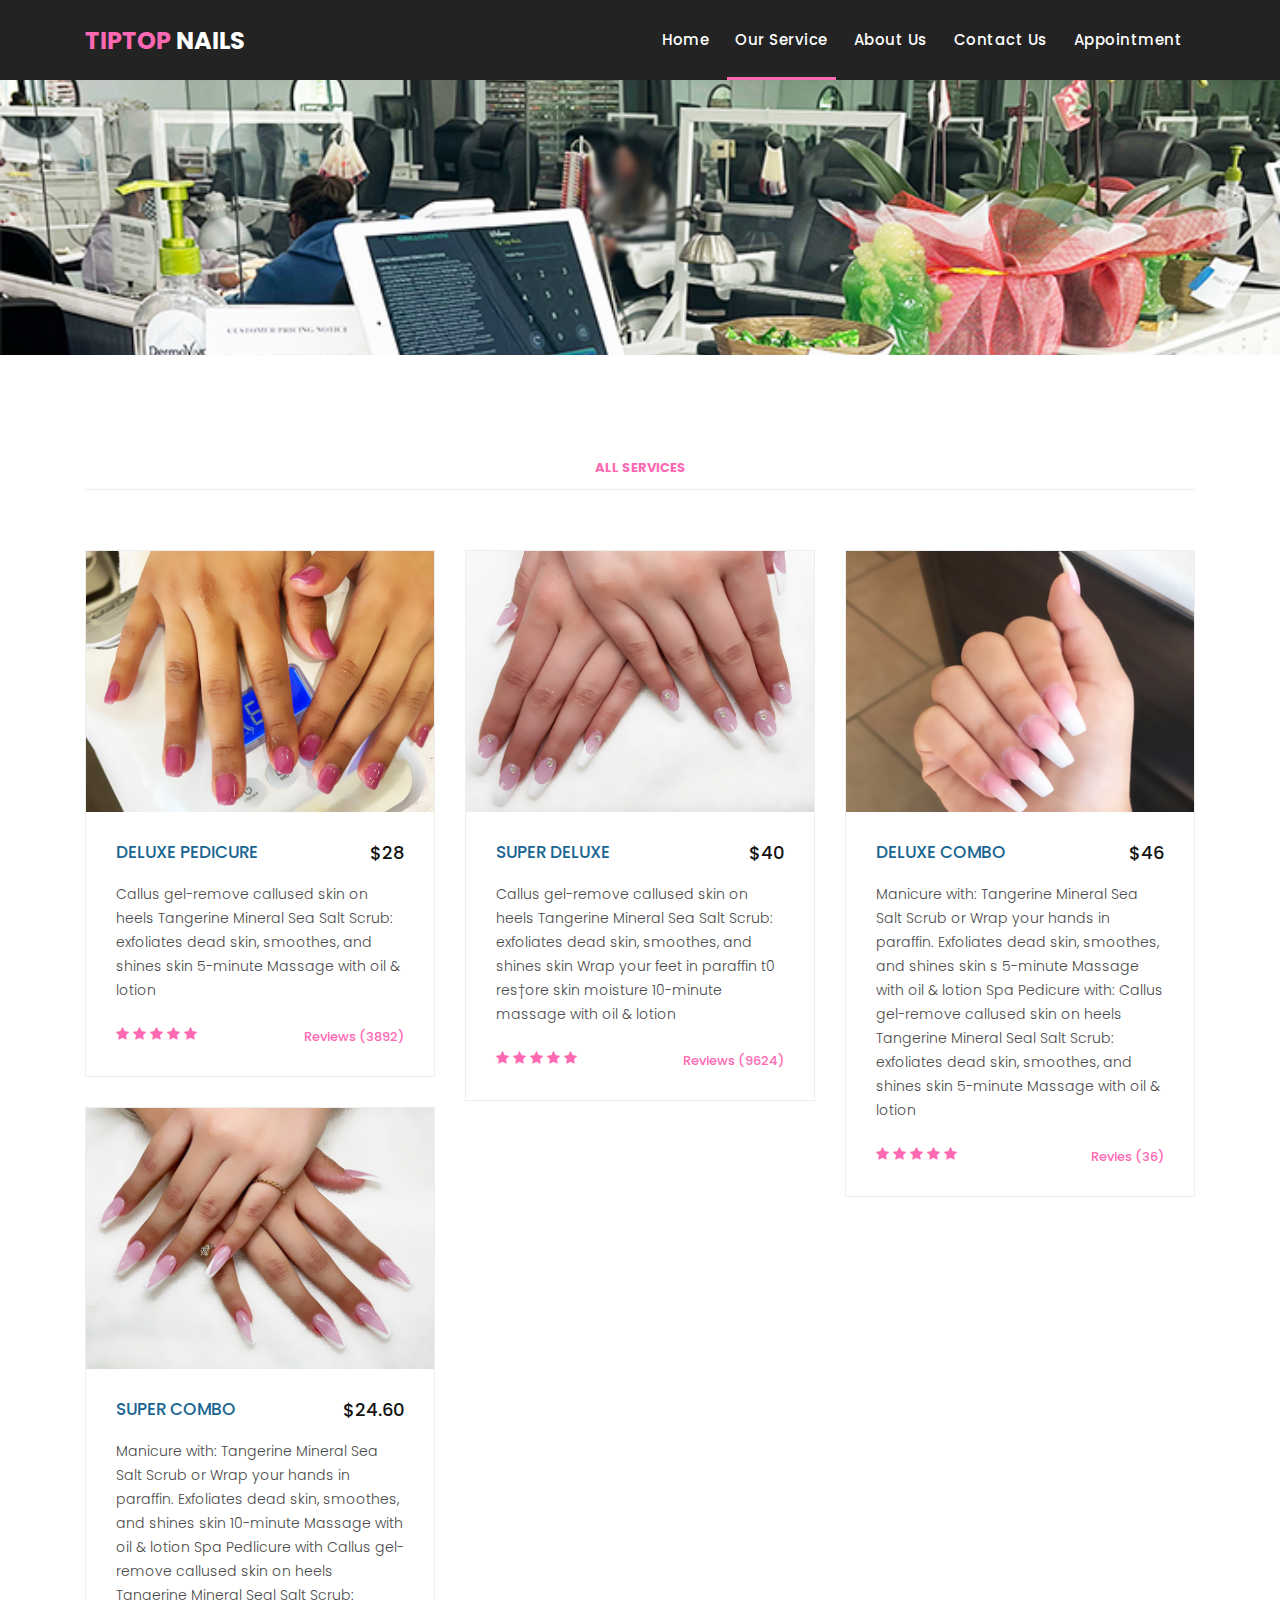
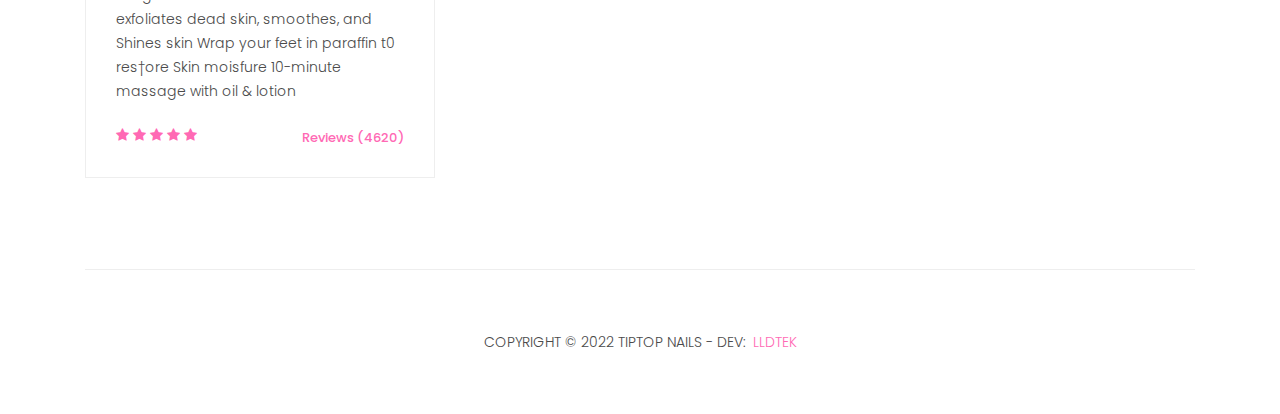
<file: products.html>
<!DOCTYPE html>
<html lang="en">

  <head>

    <meta charset="utf-8">
    <meta name="viewport" content="width=device-width, initial-scale=1, shrink-to-fit=no">
    <meta name="description" content="">
    <meta name="author" content="">
    <link href="https://fonts.googleapis.com/css?family=Poppins:100,200,300,400,500,600,700,800,900&display=swap" rel="stylesheet">

    <title>Tip Top Nails | Service</title>

    <!-- Bootstrap core CSS -->
    <link href="vendor/bootstrap/css/bootstrap.min.css" rel="stylesheet">
    <!-- Additional CSS Files -->
    <link rel="stylesheet" href="assets/css/fontawesome.css">
    <link rel="stylesheet" href="assets/css/templatemo-sixteen.css">
    <link rel="stylesheet" href="assets/css/owl.css">
    <link rel="icon" href="assets/images/favicon-tiptop-nails.png">

  </head>

  <body>

    <!-- ***** Preloader Start ***** -->
    <div id="preloader">
        <div class="jumper">
            <div></div>
            <div></div>
            <div></div>
        </div>
    </div>  
    <!-- ***** Preloader End ***** -->

    <!-- Header -->
    <header class="" >
      <nav class="navbar navbar-expand-lg">
        <div class="container">
          <a class="navbar-brand" href="index.html"><h2><em>TipTop </em>Nails</h2></a>
          <button class="navbar-toggler" type="button" data-toggle="collapse" data-target="#navbarResponsive" aria-controls="navbarResponsive" aria-expanded="false" aria-label="Toggle navigation">
            <span class="navbar-toggler-icon"></span>
          </button>
          <div class="collapse navbar-collapse" id="navbarResponsive" >
            <ul class="navbar-nav ml-auto">
              <li class="nav-item">
                <a class="nav-link" href="index.html">Home
                  <span class="sr-only">(current)</span>
                </a>
              </li> 
              <li class="nav-item active">
                <a class="nav-link" href="products.html">Our Service</a>
              </li>
              <li class="nav-item">
                <a class="nav-link" href="about.html">About Us</a>
              </li>
              <li class="nav-item">
                <a class="nav-link" href="contact.html">Contact Us</a>
              </li>
              <li class="nav-item">
                <a class="nav-link" target="_blank" href="https://www.lldtek.com/salon/appt/MzE5MTB8dGlwdG9wOTI3MDR8Q0FfMDcwODJ8MmJhYmNmYWEyMzFkNDljNTljODRiMmRkODE3ZjRmZjY=?fbclid=IwAR0ZcYkWA32jdo24oe1Szt3FcYKfyOljDEZ-_vOmYYFzYa6XpE0HfOd-LEc">Appointment</a>
              </li>
            </ul>
          </div>
        </div>
      </nav>
    </header>

    <!-- Page Content -->
    <div class="page-heading products-heading header-text"  style="background-image: url(assets/images/tip-top-nails-cover-02.jpg);">
      <div class="container">
        <div class="row">
          <div class="col-md-12">
            <div class="text-content">
              <h4></h4>
              <h2></h2>
            </div>
          </div>
        </div>
      </div>
    </div>

    
    <div class="products">
      <div class="container">
        <div class="row">
          <div class="col-md-12">
            <div class="filters">
              <ul>
                  <li class="active" data-filter="*">All Services</li>
              </ul>
            </div>
          </div>
          <div class="col-md-12">
            <div class="filters-content">
                <div class="row grid">
                    <div class="col-lg-4 col-md-4 all des">
                      <div class="product-item">
                        <a href="#"><img src="assets/images/ourservice/tip-top-nails-image-1.jpg" alt=""></a>
                        <div class="down-content">
                          <a href="#"><h4>DELUXE PEDICURE</h4></a>
                          <h6>$28</h6>
                          <p>Callus gel-remove callused skin on heels

                            Tangerine Mineral Sea Salt Scrub:

                            exfoliates dead skin, smoothes, and

                            shines skin

                            5-minute Massage with oil & lotion</p>
                          <ul class="stars">
                            <li><i class="fa fa-star"></i></li>
                            <li><i class="fa fa-star"></i></li>
                            <li><i class="fa fa-star"></i></li>
                            <li><i class="fa fa-star"></i></li>
                            <li><i class="fa fa-star"></i></li>
                          </ul>
                          <span>Reviews (3892)</span>
                        </div>
                      </div>
                    </div>
                    <div class="col-lg-4 col-md-4 all dev">
                      <div class="product-item">
                        <a href="#"><img src="assets/images/ourservice/tip-top-nails-image-2.jpg" alt=""></a>
                        <div class="down-content">
                          <a href="#"><h4>SUPER DELUXE</h4></a>
                          <h6>$40</h6>
                          <p>Callus gel-remove callused skin on heels

                            Tangerine Mineral Sea Salt Scrub:
                            exfoliates dead skin, smoothes, and
                            shines skin

                            Wrap your feet in paraffin t0 res†ore
                            skin moisture

                            10-minute massage with oil & lotion</p>
                          <ul class="stars">
                            <li><i class="fa fa-star"></i></li>
                            <li><i class="fa fa-star"></i></li>
                            <li><i class="fa fa-star"></i></li>
                            <li><i class="fa fa-star"></i></li>
                            <li><i class="fa fa-star"></i></li>
                          </ul>
                          <span>Reviews (9624)</span>
                        </div>
                      </div>
                    </div>
                    <div class="col-lg-4 col-md-4 all gra">
                      <div class="product-item">
                        <a href="#"><img src="assets/images/ourservice/tip-top-nails-image-3.jpg" alt=""></a>
                        <div class="down-content">
                          <a href="#"><h4>DELUXE COMBO</h4></a>
                          <h6>$46</h6>
                          <p>Manicure with: Tangerine Mineral Sea Salt Scrub or
Wrap your hands in paraffin. Exfoliates
dead skin, smoothes, and shines skin
s 5-minute Massage with oil & lotion
Spa Pedicure with:
Callus gel-remove callused skin on
heels
Tangerine Mineral Seal Salt Scrub:
exfoliates dead skin, smoothes, and
shines skin
5-minute Massage with oil & lotion</p>
                          <ul class="stars">
                            <li><i class="fa fa-star"></i></li>
                            <li><i class="fa fa-star"></i></li>
                            <li><i class="fa fa-star"></i></li>
                            <li><i class="fa fa-star"></i></li>
                            <li><i class="fa fa-star"></i></li>
                          </ul>
                          <span>Revies (36)</span>
                        </div>
                      </div>
                    </div>
                    <div class="col-lg-4 col-md-4 all gra">
                      <div class="product-item">
                        <a href="#"><img src="assets/images/ourservice/tip-top-nails-image-4.jpg" alt=""></a>
                        <div class="down-content">
                          <a href="#"><h4>SUPER COMBO</h4></a>
                          <h6>$24.60</h6>
                          <p>Manicure with:
Tangerine Mineral Sea Salt Scrub or
Wrap your hands in paraffin. Exfoliates
dead skin, smoothes, and shines skin
10-minute Massage with oil & lotion

Spa Pedlicure with

Callus gel-remove callused skin on
heels
Tangerine Mineral Seal Salt Scrub:
exfoliates dead skin, smoothes, and
Shines skin

Wrap your feet in paraffin t0 res†ore
Skin moisfure

10-minute massage with oil & lotion</p>
                          <ul class="stars">
                            <li><i class="fa fa-star"></i></li>
                            <li><i class="fa fa-star"></i></li>
                            <li><i class="fa fa-star"></i></li>
                            <li><i class="fa fa-star"></i></li>
                            <li><i class="fa fa-star"></i></li>
                          </ul>
                          <span>Reviews (4620)</span>
                        </div>
                      </div>
                    </div>
                    
                </div>
            </div>
          </div> 
        </div>
      </div>
    </div>

    
    <footer>
      <div class="container">
        <div class="row">
          <div class="col-md-12">
            <div class="inner-content">
              <p>Copyright &copy; 2022 TipTop Nails
            
            - Dev: <a rel="nofollow noopener" href="https://www.lldtek.com" target="_blank">LLDTEK</a></p>
            </div>
          </div>
        </div>
      </div>
    </footer>


    <!-- Bootstrap core JavaScript -->
    <script src="vendor/jquery/jquery.min.js"></script>
    <script src="vendor/bootstrap/js/bootstrap.bundle.min.js"></script>


    <!-- Additional Scripts -->
    <script src="assets/js/custom.js"></script>
    <script src="assets/js/owl.js"></script>
    <script src="assets/js/slick.js"></script>
    <script src="assets/js/isotope.js"></script>
    <script src="assets/js/accordions.js"></script>


    <script language = "text/Javascript"> 
      cleared[0] = cleared[1] = cleared[2] = 0; //set a cleared flag for each field
      function clearField(t){                   //declaring the array outside of the
      if(! cleared[t.id]){                      // function makes it static and global
          cleared[t.id] = 1;  // you could use true and false, but that's more typing
          t.value='';         // with more chance of typos
          t.style.color='#fff';
          }
      }
    </script>


  </body>

</html>
</file>
<file: assets/css/templatemo-sixteen.css>
body {
  font-family: 'Poppins', sans-serif;
  overflow-x: hidden;
  text-rendering: optimizeLegibility;
  -webkit-font-smoothing: antialiased;
  -moz-osx-font-smoothing: grayscale;
}
p {
	margin-bottom: 0px;
	font-size: 14px;
	font-weight: 300;
	color: #4a4a4a;
	line-height: 24px;
}
a {
	text-decoration: none!important;
}
ul {
	padding: 0;
	margin: 0;
	list-style: none;
}

h1,h2,h3,h4,h5,h6 {
	margin: 0px;
}

ul.social-icons li {
	display: inline-block;
	margin-right: 3px;
}

ul.social-icons li:last-child {
	margin-right: 0px;
}

ul.social-icons li a {
	width: 50px;
	height: 50px;
	display: inline-block;
	line-height: 50px;
	background-color: #eee;
	color: #121212;
	font-size: 18px;
	text-align: center;
	transition: all .3s;
}

ul.social-icons li a:hover {
	background-color: #FF69B4;
	color: #fff;
}

a.filled-button {
	background-color: #FF69B4;
	color: #fff;
	font-size: 14px;
	text-transform: capitalize;
	font-weight: 300;
	padding: 10px 20px;
	border-radius: 5px;
	display: inline-block;
	transition: all 0.3s;
}

a.filled-button:hover {
	background-color: #121212;
	color: #fff;
}

.section-heading {
	text-align: left;
	margin-bottom: 60px;
	border-bottom: 1px solid #eee;
}

.section-heading h2 {
	font-size: 28px;
	font-weight: 400;
	color: #1e1e1e;
	margin-bottom: 15px;
}

.products-heading {
	background-image: url(../images/products-heading.jpg);
}

.about-heading {
	background-image: url(../images/about-heading.jpg);
}

.contact-heading {
	background-image: url(../images/contact-heading.jpg);
}

.page-heading {
	padding: 210px 0px 130px 0px;
	text-align: center;
	background-position: center center;
	background-repeat: no-repeat;
	background-size: cover;
}

.page-heading .text-content h4 {
	color: #FF69B4;
	font-size: 22px;
	text-transform: uppercase;
	font-weight: 700;
	margin-bottom: 15px;
}

.page-heading .text-content h2 {
	color: #fff;
	font-size: 62px;
	text-transform: uppercase;
	letter-spacing: 5px;
}

#preloader {
  overflow: hidden;
  background: #FF69B4;
  left: 0;
  right: 0;
  top: 0;
  bottom: 0;
  position: fixed;
  z-index: 9999999;
  color: #fff;
}

#preloader .jumper {
  left: 0;
  top: 0;
  right: 0;
  bottom: 0;
  display: block;
  position: absolute;
  margin: auto;
  width: 50px;
  height: 50px;
}

#preloader .jumper > div {
  background-color: #fff;
  width: 10px;
  height: 10px;
  border-radius: 100%;
  -webkit-animation-fill-mode: both;
  animation-fill-mode: both;
  position: absolute;
  opacity: 0;
  width: 50px;
  height: 50px;
  -webkit-animation: jumper 1s 0s linear infinite;
  animation: jumper 1s 0s linear infinite;
}

#preloader .jumper > div:nth-child(2) {
  -webkit-animation-delay: 0.33333s;
  animation-delay: 0.33333s;
}

#preloader .jumper > div:nth-child(3) {
  -webkit-animation-delay: 0.66666s;
  animation-delay: 0.66666s;
}

@-webkit-keyframes jumper {
  0% {
    opacity: 0;
    -webkit-transform: scale(0);
    transform: scale(0);
  }
  5% {
    opacity: 1;
  }
  100% {
    -webkit-transform: scale(1);
    transform: scale(1);
    opacity: 0;
  }
}

@keyframes jumper {
  0% {
    opacity: 0;
    -webkit-transform: scale(0);
    transform: scale(0);
  }
  5% {
    opacity: 1;
  }
  100% {
    opacity: 0;
  }
}


/* Header Style */
header {
	position: absolute;
	z-index: 99999;
	width: 100%;
	height: 80px;
	background-color: #232323;
	-webkit-transition: all 0.3s ease-in-out 0s;
    -moz-transition: all 0.3s ease-in-out 0s;
    -o-transition: all 0.3s ease-in-out 0s;
    transition: all 0.3s ease-in-out 0s;
}
header .navbar {
	padding: 17px 0px;
}
.background-header .navbar {
	padding: 17px 0px;
}
.background-header {
	top: 0;
	position: fixed;
	background-color: #fff!important;
	box-shadow: 0px 1px 10px rgba(0,0,0,0.1);
}
.background-header .navbar-brand h2 {
	color: #121212!important;
}
.background-header .navbar-nav a.nav-link {
	color: #1e1e1e!important;
}
.background-header .navbar-nav .nav-link:hover,
.background-header .navbar-nav .active>.nav-link,
.background-header .navbar-nav .nav-link.active,
.background-header .navbar-nav .nav-link.show,
.background-header .navbar-nav .show>.nav-link {
	color: #FF69B4!important;
}
.navbar .navbar-brand {
	float: 	left;
	margin-top: -12px;
	outline: none;
}
.navbar .navbar-brand h2 {
	color: #fff;
	text-transform: uppercase;
	font-size: 24px;
	font-weight: 700;
	-webkit-transition: all .3s ease 0s;
    -moz-transition: all .3s ease 0s;
    -o-transition: all .3s ease 0s;
    transition: all .3s ease 0s;
}
.navbar .navbar-brand h2 em {
	font-style: normal;
	color: #FF69B4;
}
#navbarResponsive {
	z-index: 999;
}
.navbar-collapse {
	text-align: center;
}
.navbar .navbar-nav .nav-item {
	margin: 0px 15px;
}
.navbar .navbar-nav a.nav-link {
	text-transform: capitalize;
	font-size: 15px;
	font-weight: 500;
	letter-spacing: 0.5px;
	color: #fff;
	transition: all 0.5s;
	margin-top: 5px;
}
.navbar .navbar-nav .nav-link:hover,
.navbar .navbar-nav .active>.nav-link,
.navbar .navbar-nav .nav-link.active,
.navbar .navbar-nav .nav-link.show,
.navbar .navbar-nav .show>.nav-link {
	color: #fff;
	padding-bottom: 25px;
	border-bottom: 3px solid #FF69B4;
}
.navbar .navbar-toggler-icon {
	background-image: none;
}
.navbar .navbar-toggler {
	border-color: #fff;
	background-color: #fff;	
	height: 36px;
	outline: none;
	border-radius: 0px;
	position: absolute;
	right: 30px;
	top: 20px;
}
.navbar .navbar-toggler-icon:after {
	content: '\f0c9';
	color: #FF69B4;
	font-size: 18px;
	line-height: 26px;
	font-family: 'FontAwesome';
}



/* Banner Style */
.banner {
	position: relative;
	text-align: center;
	padding-top: 80px;
}

.banner-item-01 {
	padding: 300px 0px;
	background-image: url(../images/slide_01.jpg);
	background-size: cover;
	background-repeat: no-repeat;
	background-position: center center;
}

.banner-item-02 {
	padding: 300px 0px;
	background-image: url(../images/slide_02.jpg);
	background-size: cover;
	background-repeat: no-repeat;
	background-position: center center;
}

.banner-item-03 {
	padding: 300px 0px;
	background-image: url(../images/slide_03.jpg);
	background-size: cover;
	background-repeat: no-repeat;
	background-position: center center;
}

.banner .banner-item {
	max-height: 600px;
}

.banner .text-content {
	position: absolute;
	top: 50%;
	transform: translateY(-50%);
	text-align: center;
	width: 100%;
}

.banner .text-content h4 {
	color: #FF69B4;
	font-size: 22px;
	text-transform: uppercase;
	font-weight: 700;
	margin-bottom: 15px;
}

.banner .text-content h2 {
	color: #fff;
	font-size: 62px;
	text-transform: uppercase;
	letter-spacing: 5px;
}

.owl-banner .owl-dots .owl-dot {
  border-radius: 3px;
}
.owl-banner .owl-dots {
    display: -webkit-box;
    display: -webkit-flex;
    display: -ms-flexbox;
    display: flex;
    -ms-flex-pack: center;
    -webkit-justify-content: center;
    justify-content: center;
    position: absolute;
    left: 50%;
    transform: translateX(-50%);
    bottom: 30px;
}
.owl-banner .owl-dots .owl-dot {
    width: 10px;
    height: 10px;
    border-radius: 50%;
    margin: 0 10px;
    background-color: #fff;
    opacity: 0.5;
}
.owl-banner .owl-dots .owl-dot:focus {
    outline: none
}
.owl-banner .owl-dots .owl-dot.active {
    background-color: #fff;
    opacity: 1;
}



/* Latest Produtcs */

.latest-products {
	margin-top: 100px;
}

.latest-products .section-heading a {
	float: right;
	margin-top: -35px;
	text-transform: uppercase;
	font-size: 13px;
	font-weight: 700;
	color: #FF69B4;
}

.product-item {
	border: 1px solid #eee;
	margin-bottom: 30px;
}

.product-item .down-content {
	padding: 30px;
	position: relative;
}

.product-item img {
	width: 100%;
	overflow: hidden;
}

.product-item .down-content h4 {
	font-size: 17px;
	color: #1a6692;
	margin-bottom: 20px;
}

.product-item .down-content h6 {
	position: absolute;
	top: 30px;
	right: 30px;
	font-size: 18px;
	color: #121212;
}

.product-item .down-content p {
	margin-bottom: 20px;
}

.product-item .down-content ul li {
	display: inline-block;
}

.product-item .down-content ul li i {
	color: #FF69B4;
	font-size: 14px;
}

.product-item .down-content span {
	position: absolute;
	right: 30px;
	bottom: 30px;
	font-size: 13px;
	color: #FF69B4;
	font-weight: 500;
}




/* Best Features */

.about-features {
	margin-top: 100px!important;
}

.about-features p {
	border-bottom: 1px solid #eee;
	padding-bottom: 20px;
}

.about-features .container .row {
	padding-bottom: 0px!important;
	border-bottom: none!important;
}

.best-features {
	margin-top: 50px;
}

.best-features .container .row {
	border-bottom: 1px solid #eee;
	padding-bottom: 60px;
}

.best-features img {
	width: 100%;
	overflow: hidden;
}

.best-features h4 {
	font-size: 17px;
	color: #1a6692;
	margin-bottom: 20px;
}

.best-features ul.featured-list li {
	display: block;
	margin-bottom: 10px;
}

.best-features p {
	margin-bottom: 25px;
}

.best-features ul.featured-list li a {
	font-size: 14px;
	color: #4a4a4a;
	font-weight: 300;
	transition: all .3s;
	position: relative;
	padding-left: 13px;
}

.best-features ul.featured-list li a:before {
	content: '';
	width: 5px;
	height: 5px;
	display: inline-block;
	background-color: #4a4a4a;
	position: absolute;
	left: 0;
	transition: all .3s;
	top: 8px;
}

.best-features ul.featured-list li a:hover {
	color: #FF69B4;
}

.best-features ul.featured-list li a:hover::before {
	background-color: #FF69B4;
}

.best-features .filled-button {
	margin-top: 20px;
}





/* Call To Action */

.call-to-action .inner-content {
	margin-top: 60px;
	padding: 30px;
	background-color: #f7f7f7;
	border-radius: 5px;
}

.call-to-action .inner-content h4 {
	font-size: 17px;
	color: #1a6692;
	margin-bottom: 15px;
}

.call-to-action .inner-content em {
	font-style: normal;
	font-weight: 700;
}

.call-to-action .inner-content .col-md-4 {
	text-align: right;
}

.call-to-action .inner-content .filled-button {
	margin-top: 12px;
}




/* Footer */

footer {
	text-align: center;
}

footer .inner-content {
	border-top: 1px solid #eee;
	margin-top: 60px;
	padding: 60px 0px;
}

footer .inner-content p {
	text-transform: uppercase;
}

footer .inner-content p a {
	color: #FF69B4;
	margin-left: 3px;
}




/* Product Page */

.products {
	margin-top: 100px;
}

.products .filters {
	text-align: center;
	border-bottom: 1px solid #eee;
	padding-bottom: 10px;
	margin-bottom: 60px;
}

.products .filters li {
	text-transform: uppercase;
	font-size: 13px;
	font-weight: 700;
	color: #121212;
	display: inline-block;
	margin: 0px 10px;
	transition: all .3s;
	cursor: pointer;
}

.products .filters ul li.active,
.products .filters ul li:hover {
  color: #FF69B4;
}

.products ul.pages {
	margin-top: 30px;
	text-align: center;
}

.products ul.pages li {
	display: inline-block;
	margin: 0px 2px;
}

.products ul.pages li a {
	width: 44px;
	height: 44px;
	display: inline-block;
	line-height: 42px;
	border: 1px solid #eee;
	font-size: 15px;
	font-weight: 700;
	color: #121212;
	transition: all .3s;
}

.products ul.pages li a:hover,
.products ul.pages li.active a {
	background-color: #FF69B4;
	border-color: #FF69B4;
	color: #fff;
}



/* Team Members */

.team-members {
	margin-top: 100px;
}

.team-member {
	border: 1px solid #eee;
	margin-bottom: 30px;
}

.team-member img {
	width: 100%;
	overflow: hidden;
}

.team-member .down-content {
	padding: 30px;
	text-align: center;
}

.team-member .thumb-container {
	position: relative;
}

.team-member .thumb-container .hover-effect {
	position: absolute;
	background-color: rgba(243,63,63,0.9);
	top: 0;
	left: 0;
	width: 100%;
	height: 100%;
	opacity: 0;
	visibility: hidden;
	transition: all .5s;
}

.team-member .thumb-container .hover-effect .hover-content {
	position: absolute;
	display: inline-block;
	width: 100%;
	text-align: center;
	top: 50%;
	transform: translateY(-50%);
}

.team-member .thumb-container .hover-effect .hover-content ul.social-icons li a:hover {
	background-color: #fff;
	color: #FF69B4;
}

.team-member:hover .hover-effect {
	visibility: visible;
	opacity: 1;
}

.team-member .down-content h4 {
	font-size: 17px;
	color: #1a6692;
	margin-bottom: 8px;
}

.team-member .down-content span {
	display: block;
	font-size: 13px;
	color: #FF69B4;
	font-weight: 500;
	margin-bottom: 20px;
}




/* Services */

.services {
	background-image: url(../images/services-bg.jpg);
	background-position: center center;
	background-repeat: no-repeat;
	background-size: cover;
	background-attachment: fixed;
	padding: 100px 0px;
}

.services .service-item {
	text-align: center;
}

.services .service-item .icon {
	background-color: #f7f7f7;
	padding: 40px;
}

.services .service-item .icon i {
	width: 100px;
	height: 100px;
	display: inline-block;
	text-align: center;
	line-height: 100px;
	background-color: #FF69B4;
	color: #fff;
	font-size: 32px;
}

.services .service-item .down-content {
	background-color: #fff;
	padding: 40px 30px;
}

.services .service-item .down-content h4 {
	font-size: 17px;
	color: #1a6692;
	margin-bottom: 20px;
}

.services .service-item .down-content p {
	margin-bottom: 25px;
}




/* Clients */

.happy-clients {
	margin-top: 100px;
	margin-bottom: 40px;
}

.happy-clients .client-item img {
	max-width: 100%;
	overflow: hidden;
	transition: all .3s;
	cursor: pointer;
}

.happy-clients .client-item img:hover {
	opacity: 0.8;
}




/* Find Us */

.find-us {
	margin-top: 100px;
}

.find-us p {
	border-bottom: 1px solid #eee;
	padding-bottom: 30px;
	margin-bottom: 30px;
}

.find-us h4 {
	font-size: 17px;
	color: #1a6692;
	margin-bottom: 20px;
}

.find-us .left-content {
	margin-left: 30px;
}



/* Send Message */

.send-message {
	margin-top: 100px;
}

.contact-form input {
	font-size: 14px;
	width: 100%;
	height: 44px;
	display: inline-block;
	line-height: 42px;
	border: 1px solid #eee;
	border-radius: 0px;
	margin-bottom: 30px;
}

.contact-form input:focus {
	box-shadow: none;
	border: 1px solid #eee;
}

.contact-form textarea {
	font-size: 14px;
	width: 100%;
	min-width: 100%;
	min-height: 120px;
	height: 120px;
	max-height: 180px;
	border: 1px solid #eee;
	border-radius: 0px;
	margin-bottom: 30px;
}

.contact-form textarea:focus {
	box-shadow: none;
	border: 1px solid #eee;
}

.contact-form button.filled-button {
	background-color: #FF69B4;
	color: #fff;
	font-size: 14px;
	text-transform: capitalize;
	font-weight: 300;
	padding: 10px 20px;
	border-radius: 5px;
	display: inline-block;
	transition: all 0.3s;
	border: none;
	outline: none;
	cursor: pointer;
}

.contact-form button.filled-button:hover {
	background-color: #121212;
	color: #fff;
}

.accordion {
	margin-left: 30px;
}

.accordion a {
	cursor: pointer;
	font-size: 17px;
	color: #1a6692!important;
	margin-bottom: 20px;
	transition: all .3s;
}

.accordion a:hover {
	color: #FF69B4!important;
}

.accordion a.active {
  color: #FF69B4!important;
}

.accordion li .content {
  display: none;
  margin-top: 10px;
}

.accordion li:first-child {
	border-top: 1px solid #eee;
}

.accordion li {
	border-bottom: 1px solid #eee;
	padding: 15px 0px;
}

/* Responsive Style */
@media (max-width: 768px) {
	.banner .text-content {
		width: 90%;
		margin-left: 5%;
	}
	.banner .text-content h4 {
		font-size: 17px;
	}

	.banner .text-content h2 {
		font-size: 36px;
		letter-spacing: 0.5px;
	}
	.banner-item-01,
	.banner-item-02,
	.banner-item-03 {
		padding: 180px 0px;
	}
	.page-heading .text-content h4 {
		font-size: 22px;
	}

	.page-heading .text-content h2 {
		font-size: 36px;
		letter-spacing: 0.5px;
	}
	.latest-products .section-heading a {
		float: none;
		margin-top: 0px;
		display: block;
		margin-bottom: 20px;
	}
	.product-item .down-content h4 {
		margin-bottom: 5px!important;
	}
	.product-item .down-content h6 {
		top: 5px!important;
		left: 1px!important;
	}
	.product-item .down-content span {
		left: 1px!important;
		bottom: 5px!important;
	}
	.best-features .left-content {
		margin-bottom: 30px;
	}
	.call-to-action .inner-content {
		text-align: center;
	}
	.call-to-action .inner-content .filled-button {
		text-align: center;
		width: 100%;
		margin-top: 20px;
	}
	.about-features img {
		margin-bottom: 30px;
	}
	.service-item {
		margin-bottom: 30px;
	}
	.find-us #map {
		margin-bottom: 30px;
	}
	.find-us .left-content {
		margin-left: 0px;
	}
	.send-message .accordion {
		margin-top: 30px;
		margin-left: 0px;
	}
}

@media (max-width: 992px) {
	.navbar .navbar-brand {
		position: absolute;
		left: 30px;
		top: 32px;
	}
	.navbar .navbar-brand {
		width: auto;
	}
	.navbar:after {
		display: none;
	}
	#navbarResponsive {
	    z-index: 99999;
	    position: absolute;
	    top: 80px;
	    left: 0;
	    width: 100%;
	    text-align: center;
	    background-color: #fff;
	    box-shadow: 0px 10px 10px rgba(0,0,0,0.1);
	}
	.navbar .navbar-nav .nav-item {
		border-bottom: 1px solid #eee;
	}
	.navbar .navbar-nav .nav-item:last-child {
		border-bottom: none;
	}
	.navbar .navbar-nav a.nav-link {
		padding: 15px 0px;
		color: #1e1e1e!important;
	}
	.navbar .navbar-nav .nav-link:hover,
	.navbar .navbar-nav .active>.nav-link,
	.navbar .navbar-nav .nav-link.active,
	.navbar .navbar-nav .nav-link.show,
	.navbar .navbar-nav .show>.nav-link {
		color: #FF69B4!important;
		border-bottom: none!important;
		padding-bottom: 15px;
	}
	.product-item .down-content h4 {
		margin-bottom: 10px;
	}
	.product-item .down-content h6 {
		position: relative;
		top: 0;
		right: 0;
		margin-bottom: 20px;
	}
	.product-item .down-content span {
		position: relative;
		right: 0;
		bottom: 0;
	}
}
@media (min-width: 1024px) {
    header .navbar{
        padding: 16px 0;
    }
    .navbar .navbar-nav .nav-item {
        margin: 0px 5px;
    }
    .navbar .navbar-nav .nav-link:hover, .navbar .navbar-nav .active>.nav-link, .navbar .navbar-nav .nav-link.active, .navbar .navbar-nav .nav-link.show, .navbar .navbar-nav .show>.nav-link{
        padding-bottom: 25px;
    }
    .navbar .navbar-brand{
        margin-top: -12px;
    }
}
@media (min-width: 1440px) {
    header .navbar{
        padding: 17px 0px;
    }
    .navbar .navbar-brand{
        margin-top: -12px;
    }
    .navbar .navbar-nav .nav-link:hover, .navbar .navbar-nav .active>.nav-link, .navbar .navbar-nav .nav-link.active, .navbar .navbar-nav .nav-link.show, .navbar .navbar-nav .show>.nav-link{
        padding-bottom: 25px;
    }
}

.left-column-day{
	width: 50px;
	display: inline-block;
}
</file>
